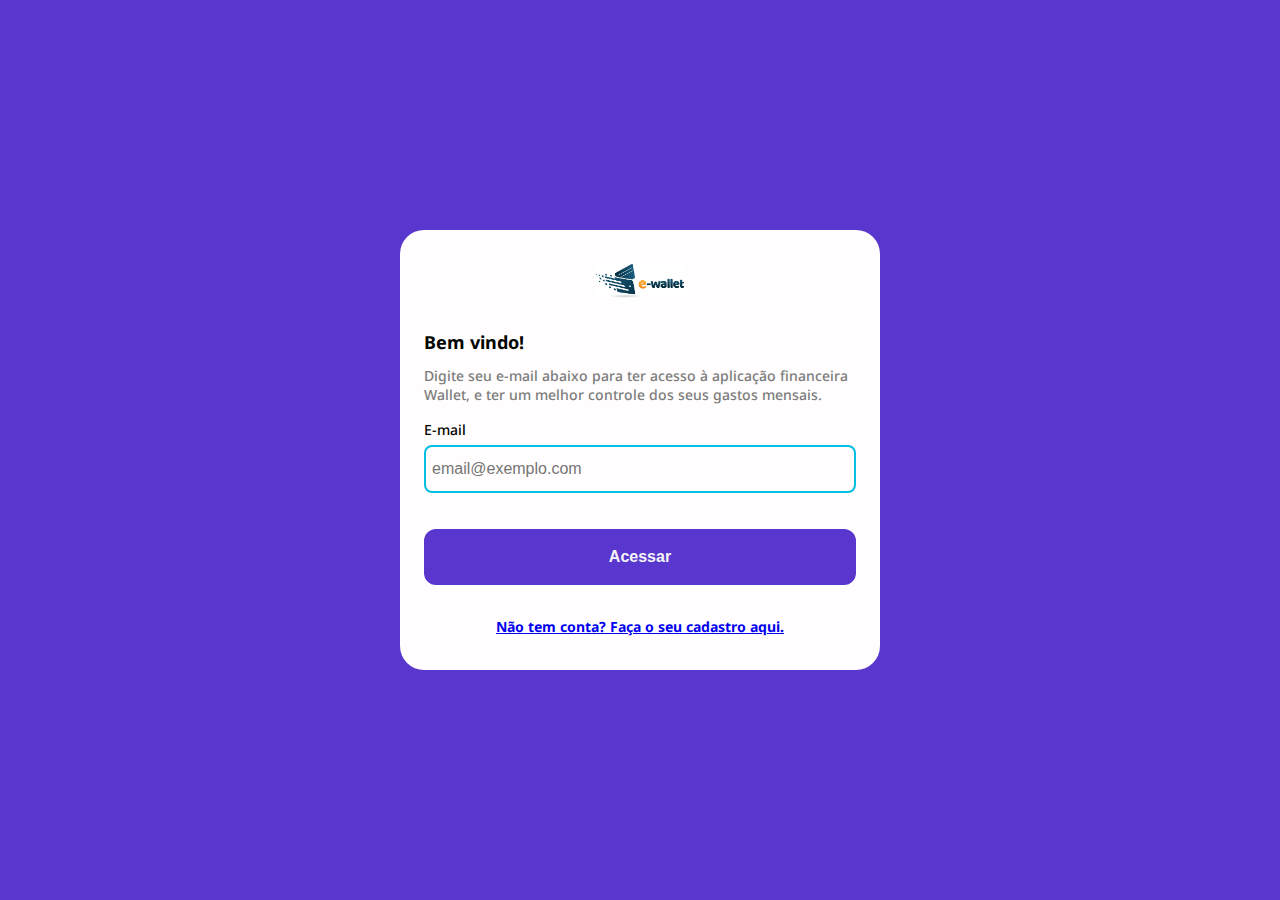
<file: index.html>
<!DOCTYPE html>
<html>
  <head>
    <title>Wallet App - Login</title>

    <link rel="stylesheet" href="styles.css" />
    <link rel="stylesheet" href="mobile.css" />
    <script src="index.js"></script>
  </head>
  <body>
    <div class="auth-container">
      <div class="auth-content">
        <div class="auth-content-container">
          <img class="logo" src="src/img/logo.png" />
          <h3 class="full-width text-left mt larger">Bem vindo!</h3>
          <p class="mt small">
            Digite seu e-mail abaixo para ter acesso à aplicação financeira
            Wallet, e ter um melhor controle dos seus gastos mensais.
          </p>
          <label class="mt" for="input-email">E-mail</label>
          <input
            placeholder="email@exemplo.com"
            class="mt smaller"
            id="input-email"
            name="input-email"
            type="email"
          />
          <button onclick="onClickLogin()" class="full-width mt large">
            Acessar
          </button>
          <a href="src/pages/register/index.html" class="mt larger"
            >Não tem conta? Faça o seu cadastro aqui.</a
          >
        </div>
      </div>
    </div>
  </body>
</html>
</file>
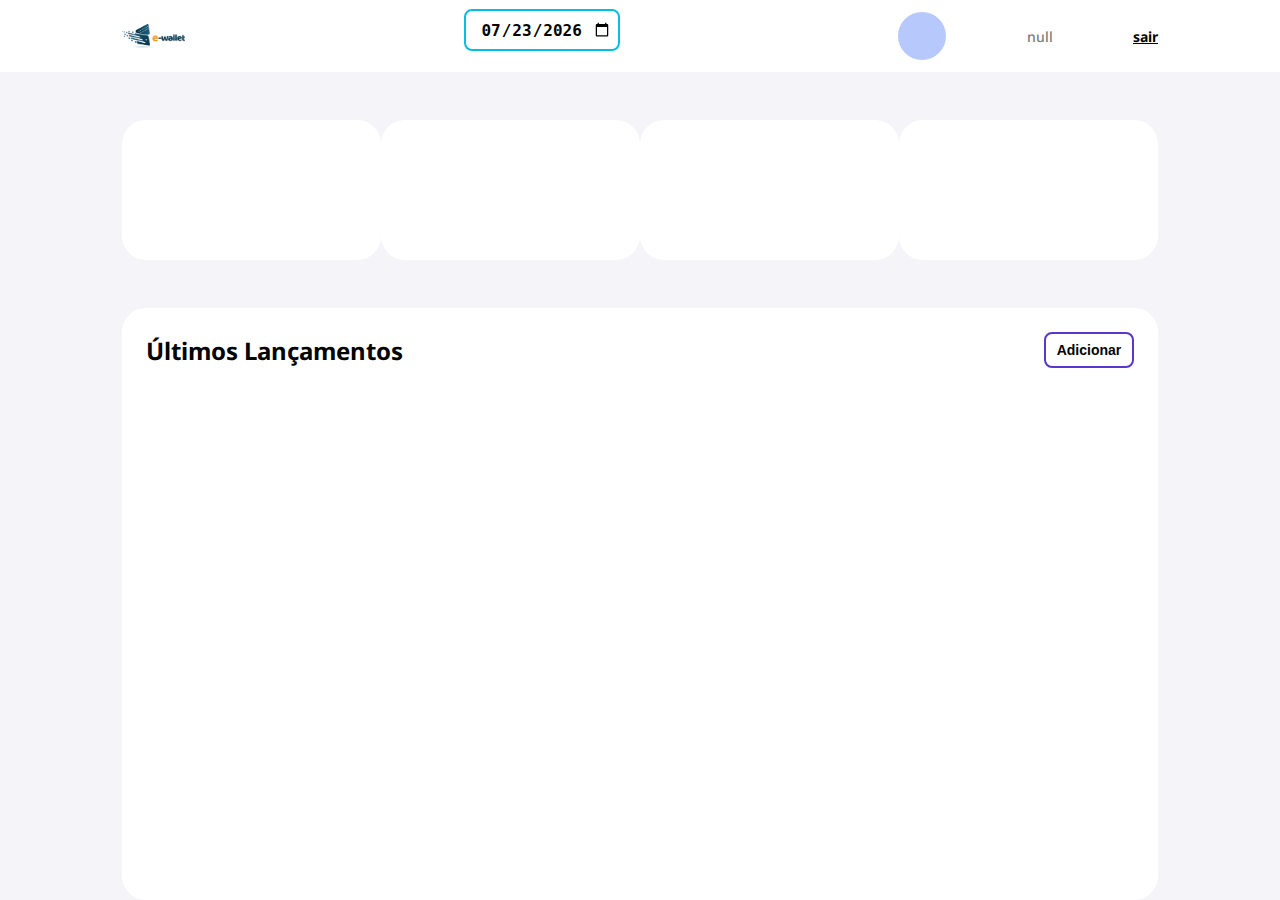
<file: src/pages/home/index.html>
<!DOCTYPE html>
<html>
  <head>
    <title>Wallet App Home</title>
    <link rel="stylesheet" href="../../../styles.css" />
    <link rel="stylesheet" href="styles.css" />
    <script src="index.js"></script>
  </head>
  <body>
    <div class="home-content-container">
      <div class="navbar">
        <img
          src="../../img/logo.png"
          class="logo-navbar"
          alt="Logo Wallet App"
        />
        <div class="navbar-calendar-container">
          <input id="select-date" class="input-calendar" type="date" />
        </div>
        <div id="navbar-user-container" class="navbar-user-container">
          <div id="navbar-user-avatar" class="navbar-user-avatar"></div>
        </div>
      </div>
      <div class="finance-card-container">
        <div id="finance-card-1" class="finance-card"></div>
        <div id="finance-card-2" class="finance-card"></div>
        <div id="finance-card-3" class="finance-card"></div>
        <div id="finance-card-4" class="finance-card"></div>
      </div>
      <div class="table-container">
        <div class="table-content-container">
          <div class="table-content-header">
            <h2>Últimos Lançamentos</h2>
            <button onclick="onOpenModal ()" class="small">Adicionar</button>
          </div>
          <table id="finances-table">
            <div id="table-container"></div>
          </table>
        </div>
      </div>
    </div>
    <div id="modal" class="modal-background">
      <div class="modal-content">
        <div class="modal-content-header">
          <h3>Adicionar Lançamentos</h3>
          <button onclick="onCloseModal ()" class="small" class="small">
            Fechar
          </button>
        </div>
        <form id="form-finance-release" class="mt">
          <label class="mt" for="input-title">Título:</label>
          <input
            class="mt smaller"
            type="text"
            id="input-title"
            name="input-title"
            placeholder="Ex: Conta de Energia"
            required
          />
          <label class="mt" for="input-value">Valor</label>
          <input
            placeholder="R$ 0,00 (Use valores negativos para uma despesa)"
            class="mt smaller"
            id="input-value"
            name="input-value"
            type="text"
            step="any"
            required
          />
          <label class="mt" for="input-date">Data:</label>
          <input
            class="mt smaller"
            type="date"
            id="input-date"
            name="input-date"
            placeholder="00/00/0000"
            required
          />
          <label class="mt" for="input-category">Categoria</label>
          <select
            class="mt smaller"
            id="input-category"
            name="input-category"
            required
          ></select>
          <button type="submit" class="full-width mt large">Adicionar</button>
        </form>
      </div>
    </div>
  </body>
</html>
</file>
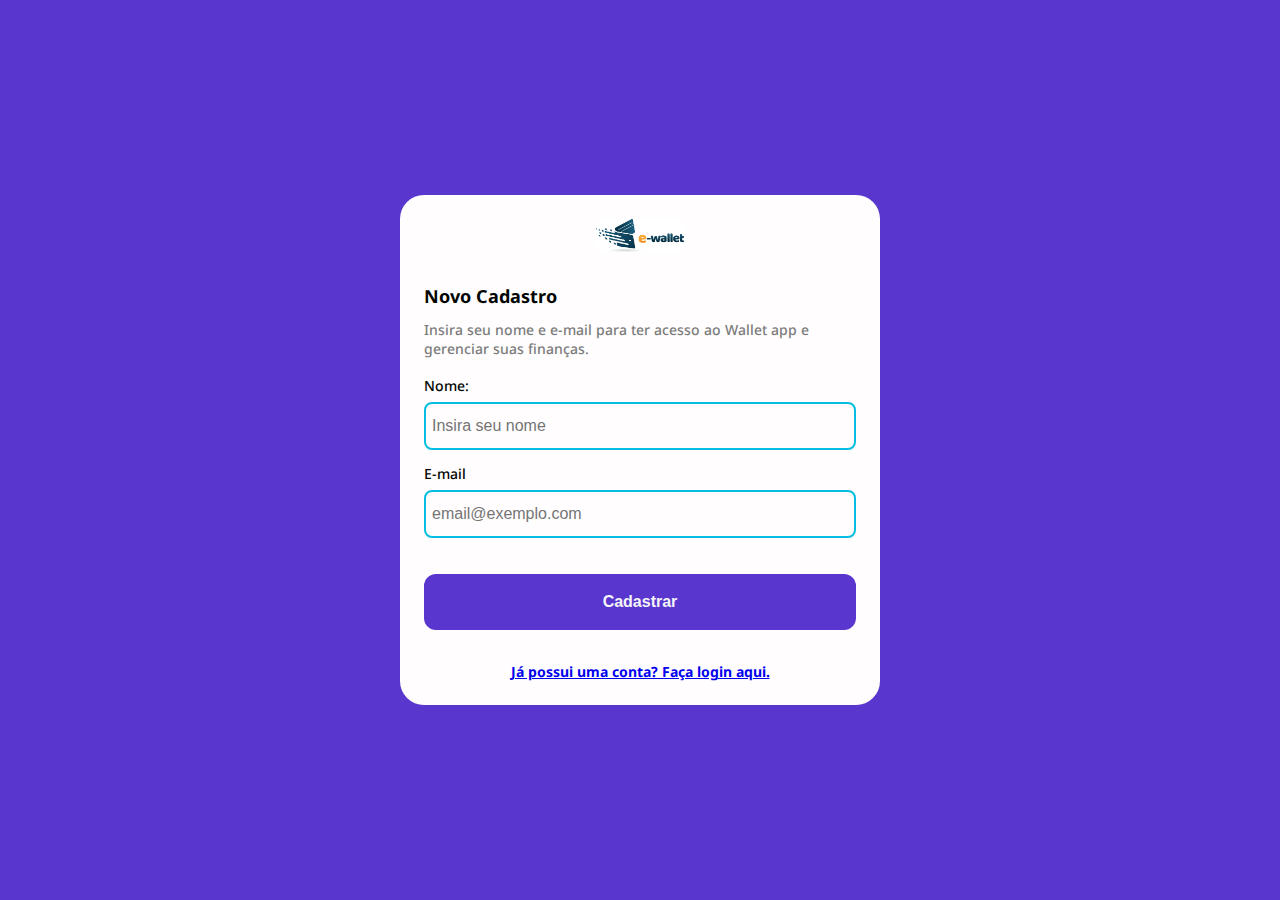
<file: src/pages/register/index.html>
<!DOCTYPE html>
<html>
  <head>
    <title>Wallet App - Cadastrar</title>
    <link rel="stylesheet" href="../../../styles.css" />
    <link rel="stylesheet" href="../../../mobile.css" />
    <script src="index.js"></script>
  </head>
  <body>
    <div class="auth-container">
      <div class="auth-content">
        <div class="auth-content-container">
          <img src="../../img/logo.png" class="logo" alt="Logo Wallet App" />
          <h3 class="full-width text-left mt larger">Novo Cadastro</h3>
          <p class="mt small">
            Insira seu nome e e-mail para ter acesso ao Wallet app e gerenciar
            suas finanças.
          </p>
          <form id="form-register" class="mt">
            <label for="input-nome">Nome:</label>
            <input
              class="mt smaller"
              type="text"
              id="input-name"
              name="input-name"
              placeholder="Insira seu nome"
              required
            />
            <label class="mt" for="input-email">E-mail</label>
            <input
              placeholder="email@exemplo.com"
              class="mt smaller"
              id="input-email"
              name="input-email"
              type="email"
              required
            />
            <button type="submit" class="full-width mt large">Cadastrar</button>
          </form>
          <a href="../../../index.html" class="mt larger"
            >Já possui uma conta? Faça login aqui.</a
          >
        </div>
      </div>
    </div>
  </body>
</html>
</file>
<file: styles.css>
@import url("https://fonts.googleapis.com/css2?family=Noto+Sans:ital,wght@0,100..900;1,100..900&display=swap");
body {
  padding: 0px;
  margin: 0px;
  font-family: "Noto Sans", sans-serif;
  color: #010400;
}

h1 {
  font-size: 40px;
  font-weight: bolder;
  margin: 0px;
  padding: 0px;
}

h2 {
  font-size: 24px;
  font-weight: bold;
  margin: 0px;
  padding: 0px;
}

h3 {
  font-size: 18px;
  font-weight: bold;
  margin: 0px;
  padding: 0px;
}

h4 {
  font-size: 16px;
  color: #7c7c7c;
  font-weight: 700;
  margin: 0px;
  padding: 0px;
}

p {
  font-size: 14px;
  font-weight: 500;
  color: #7c7c7c;
  margin: 0px;
  padding: 0px;
}

label {
  width: 100%;
  font-size: 14px;
  font-weight: 500;
}

a {
  font-size: 14px;
  font-weight: 700;
  text-decoration: underline;
}

button {
  background-color: #5936cd;
  height: 56px;
  width: 432px;
  border-radius: 12px;
  color: #f4f4f9;
  font-weight: bold;
  font-size: 16px;
  border-color: #5936cd;
  border-width: 2px;
  border-style: solid;
  cursor: pointer;
}

button.small {
  border-width: 2px;
  border-color: #5936cd;
  border-style: solid;
  background-color: #ffffff;
  color: #010400;
  font-weight: bold;
  font-size: 14px;
  border-radius: 8px;
  height: 36px;
  width: 90px;
}

input {
  width: 100%;
  height: 48px;
  border-color: #06bee1;
  border-width: 2px;
  border-style: solid;
  border-radius: 8px;
  background-color: transparent;
  font-weight: 400;
  color: #010400;
  font-size: 16px;
  padding: 6px;
  box-sizing: border-box;
  margin-bottom: 12px;
}

select {
  width: 100%;
  height: 48px;
  border-color: #06bee1;
  border-width: 2px;
  border-style: solid;
  border-radius: 8px;
  background-color: transparent;
  font-weight: 400;
  color: #010400;
  font-size: 16px;
  padding: 6px;
  box-sizing: border-box;
}

.full-width {
  width: 100%;
}

.text-center {
  text-align: left;
}

.text-left {
  text-align: left;
}

.mt {
  margin-top: 16px;
}

.mt.larger {
  margin-top: 32px;
}

.mt.large {
  margin-top: 24px;
}

.mt.small {
  margin-top: 12px;
}

.mt.smaller {
  margin-top: 6px;
}

.logo {
  width: 88px;
  height: auto;
}

.auth-container {
  width: 100vw;
  height: 100vh;
  display: flex;
  align-items: center;
  justify-content: center;
  background-color: #5936cd;
}

.auth-content {
  display: flex;
  align-items: center;
  justify-content: center;
  width: 480px;
  height: auto;
  min-height: 440px;
  border-radius: 24px;
  background-color: #fffdfd;
}

.auth-content-container {
  display: flex;
  flex-direction: column;
  align-items: center;
  justify-content: center;
  width: 100%;
  height: 100%;
  padding: 24px;
}
</file>
<file: mobile.css>
@media only screen and (max-device-width: 450px) {
  body {
    padding: 0px;
    margin: 0px;
    font-family: "Noto Sans", sans-serif;
    color: #010400;
  }

  h1 {
    font-size: 40px;
    font-weight: bolder;
    margin: 0px;
    padding: 0px;
  }

  h2 {
    font-size: 24px;
    font-weight: bold;
    margin: 0px;
    padding: 0px;
  }

  h3 {
    font-size: 36px;
    font-weight: bold;
    margin: 0px;
    padding: 0px;
  }

  h4 {
    font-size: 32px;
    color: #7c7c7c;
    font-weight: 700;
    margin: 0px;
    padding: 0px;
  }

  p {
    font-size: 36px;
    font-weight: 500;
    color: #7c7c7c;
    margin: 0px;
    padding: 0px;
  }

  label {
    width: 100%;
    font-size: 32px;
    font-weight: 500;
  }

  a {
    font-size: 22px;
    font-weight: 700;
    text-decoration: underline;
  }

  button {
    background-color: #5936cd;
    height: 86px;
    width: 432px;
    border-radius: 12px;
    color: #f4f4f9;
    font-weight: bold;
    font-size: 16px;
    border-color: #12437c;
    border-width: 2px;
    border-style: solid;
    cursor: pointer;
  }

  button.small {
    border-width: 2px;
    border-color: #5936cd;
    border-style: solid;
    background-color: #ffffff;
    color: #010400;
    font-weight: bold;
    font-size: 14px;
    border-radius: 8px;
    height: 36px;
    width: 90px;
  }

  input {
    width: 100%;
    height: 88px;
    border-color: #5936cd;
    border-width: 1px;
    border-style: solid;
    border-radius: 38px;
    background-color: transparent;
    font-weight: 400;
    color: #010400;
    font-size: 30px;
    padding: 6px;
    box-sizing: border-box;
    margin-bottom: 5px;
  }

  select {
    width: 100%;
    height: 48px;
    border-color: #5936cd;
    border-width: 2px;
    border-style: solid;
    border-radius: 8px;
    background-color: transparent;
    font-weight: 400;
    color: #010400;
    font-size: 36px;
    padding: 6px;
    box-sizing: border-box;
  }

  .full-width {
    width: 100%;
  }

  .text-center {
    text-align: left;
  }

  .text-left {
    text-align: center;
    font-size: 32px;
    padding: 1px;
  }

  .mt {
    margin-top: 16px;
    text-align: center;
    font-size: 30px;
    padding: 1px;
  }

  .mt.larger {
    margin-top: 2px;
  }

  .mt.large {
    margin-top: 34px;
  }

  .mt.small {
    margin-top: 17px;
    text-align: left;
  }

  .mt.smaller {
    margin-top: 10px;
  }

  .logo {
    width: 508px;
    height: auto;
  }

  .auth-container {
    width: 100vw;
    height: 100vh;
    display: flex;
    align-items: center;
    justify-content: center;
    background-color: #5936cd;
  }

  .auth-content {
    display: flex;
    align-items: center;
    justify-content: center;
    width: 680px;
    height: auto;
    min-height: 40px;
    border-radius: 24px;
    background-color: #fffdfd;
  }

  .auth-content-container {
    display: flex;
    flex-direction: column;
    align-items: center;
    justify-content: center;
    width: 100%;
    height: 100%;
    padding: 24px;
  }
}
</file>
<file: src/pages/home/styles.css>
.home-content-container {
  display: flex;
  flex-direction: column;
  align-items: flex-start;
  justify-content: flex-start;
  width: 100vw;
  height: auto;
  min-height: 100vh;
  background-color: #f4f4f9;
}

.navbar {
  display: flex;
  flex-direction: row;
  align-items: center;
  justify-content: space-between;
  height: 72px;
  width: 100vw;
  background-color: #ffffff;
  padding: 24px 122px;
  box-sizing: border-box;
}

.logo-navbar {
  height: 24px;
  width: auto;
}

.navbar-calendar-container {
  display: flex;
  flex-direction: row;
  align-items: center;
  justify-content: center;
  width: 260px;
}

.input-calendar {
  width: 156px;
  height: 42px;
  text-align: center;
  font-size: 16px;
  font-weight: bold;
}

.navbar-user-container {
  display: flex;
  flex-direction: row;
  align-items: center;
  justify-content: space-between;
  width: 260px;
  height: 100%;
}

.navbar-user-avatar {
  display: flex;
  align-items: center;
  justify-content: center;
  height: 48px;
  width: 48px;
  border-radius: 24px;
  background-color: #b7c9fc;
}

.finance-card-container {
  display: flex;
  width: 100%;
  flex-direction: row;
  align-items: center;
  justify-content: space-between;
  padding: 48px 122px;
  box-sizing: border-box;
}

.finance-card {
  display: flex;
  flex-direction: column;
  align-items: center;
  justify-content: center;
  width: 280px;
  height: 140px;
  border-radius: 24px;
  background-color: #ffffff;
}

.table-container {
  display: flex;
  width: 100%;
  flex-direction: column;
  align-items: flex-start;
  justify-content: flex-start;
  padding: 0px 122px;
  box-sizing: border-box;
}

.table-content-container {
  display: flex;
  width: 100%;
  flex-direction: column;
  align-items: flex-start;
  justify-content: flex-start;
  background-color: #ffffff;
  border-radius: 24px;
  height: 592px;
  padding: 24px;
  box-sizing: border-box;
}

.table-content-header {
  display: flex;
  width: 100%;
  flex-direction: row;
  align-items: center;
  justify-content: space-between;
  padding-bottom: 24px;
  box-sizing: border-box;
}

table {
  width: 100%;
}

th {
  text-align: left;
  color: #7c7c7c;
}

tr {
  height: 32px;
}

th.right {
  text-align: right;
}

th.center {
  text-align: center;
}

td {
  color: #7c7c7c;
}

td.right {
  text-align: right;
}

td.center {
  text-align: center;
}

.modal-background {
  display: none;
  flex-direction: column;
  align-items: flex-end;
  position: fixed;
  top: 0;
  left: 0;
  bottom: 0;
  right: 0;
  width: 100vw;
  height: 100vh;
  background-color: rgba(1, 4, 0, 0.2);
}

.modal-content {
  height: 100%;
  width: 480px;
  background-color: #f4f4f9;
  padding: 24px;
  box-sizing: border-box;
}

.modal-content-header {
  display: flex;
  flex-direction: row;
  justify-content: space-between;
  align-items: center;
  width: 100%;
}
</file>
